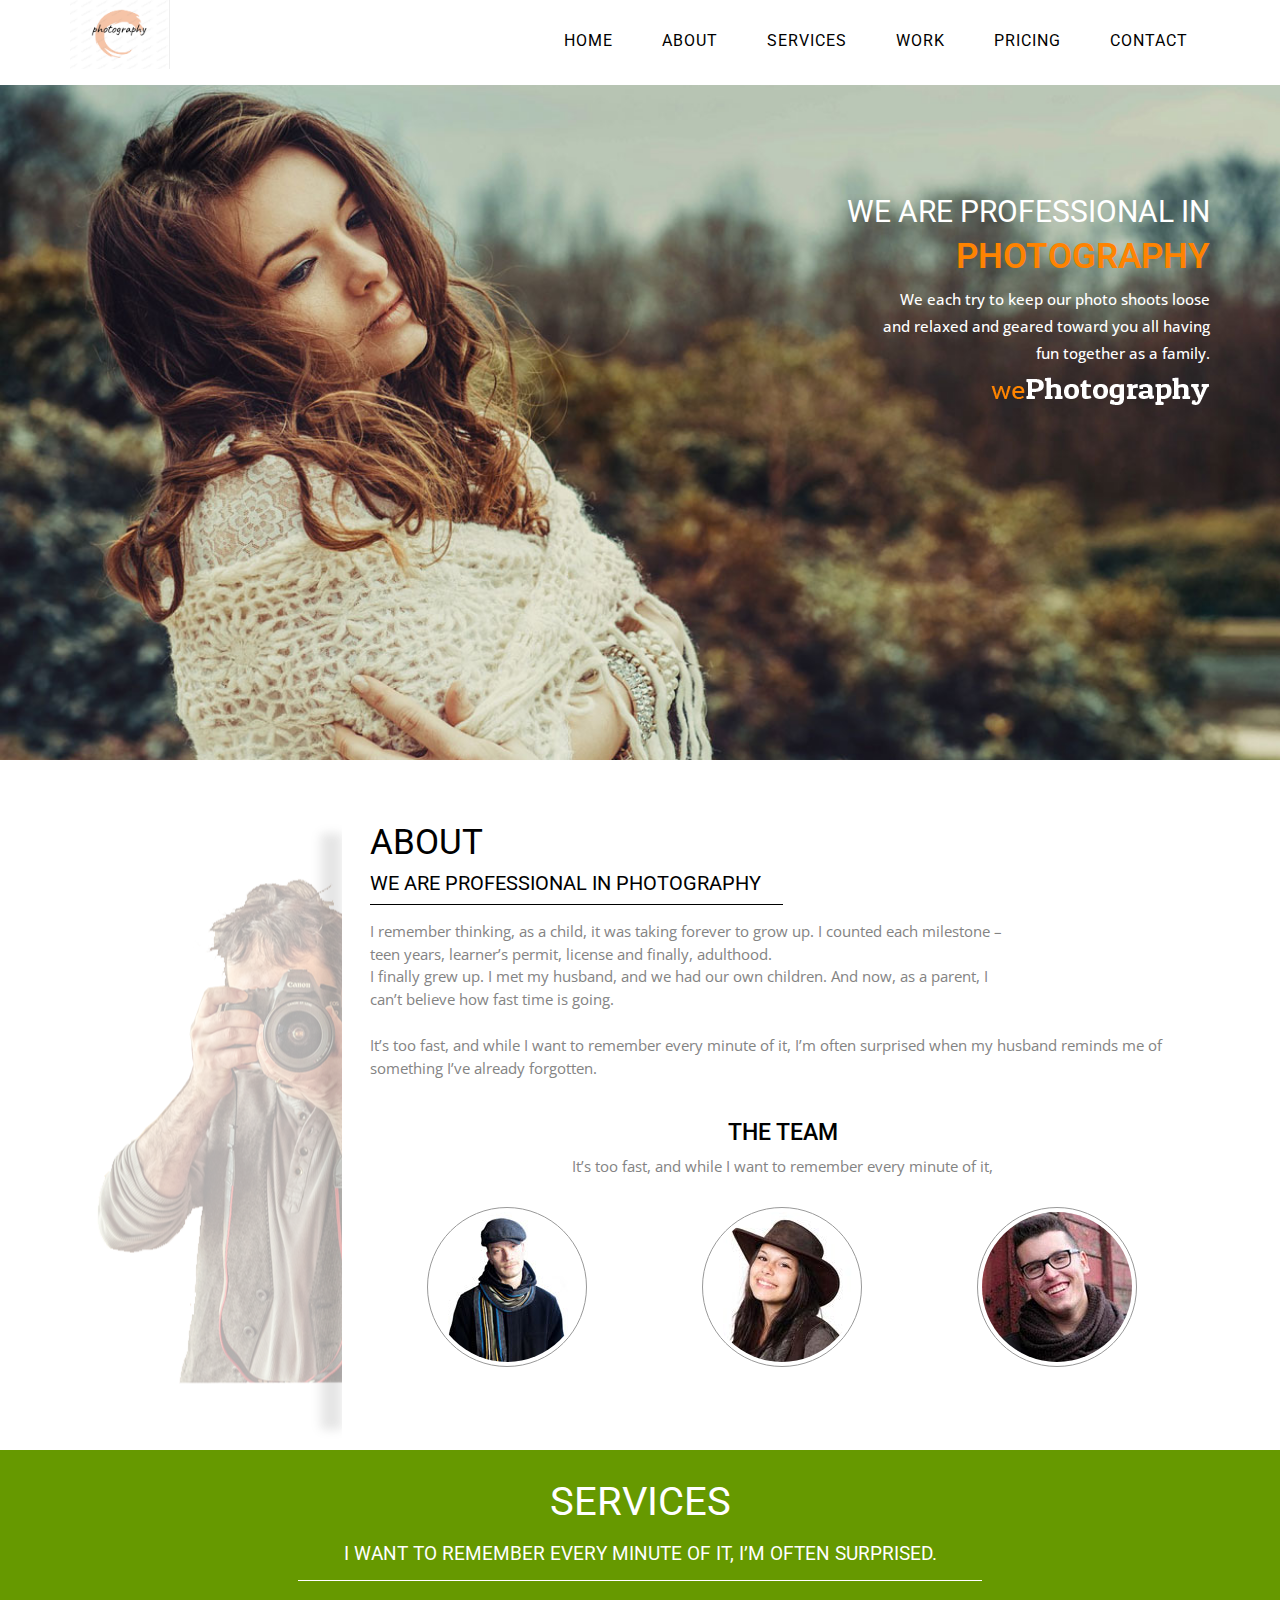
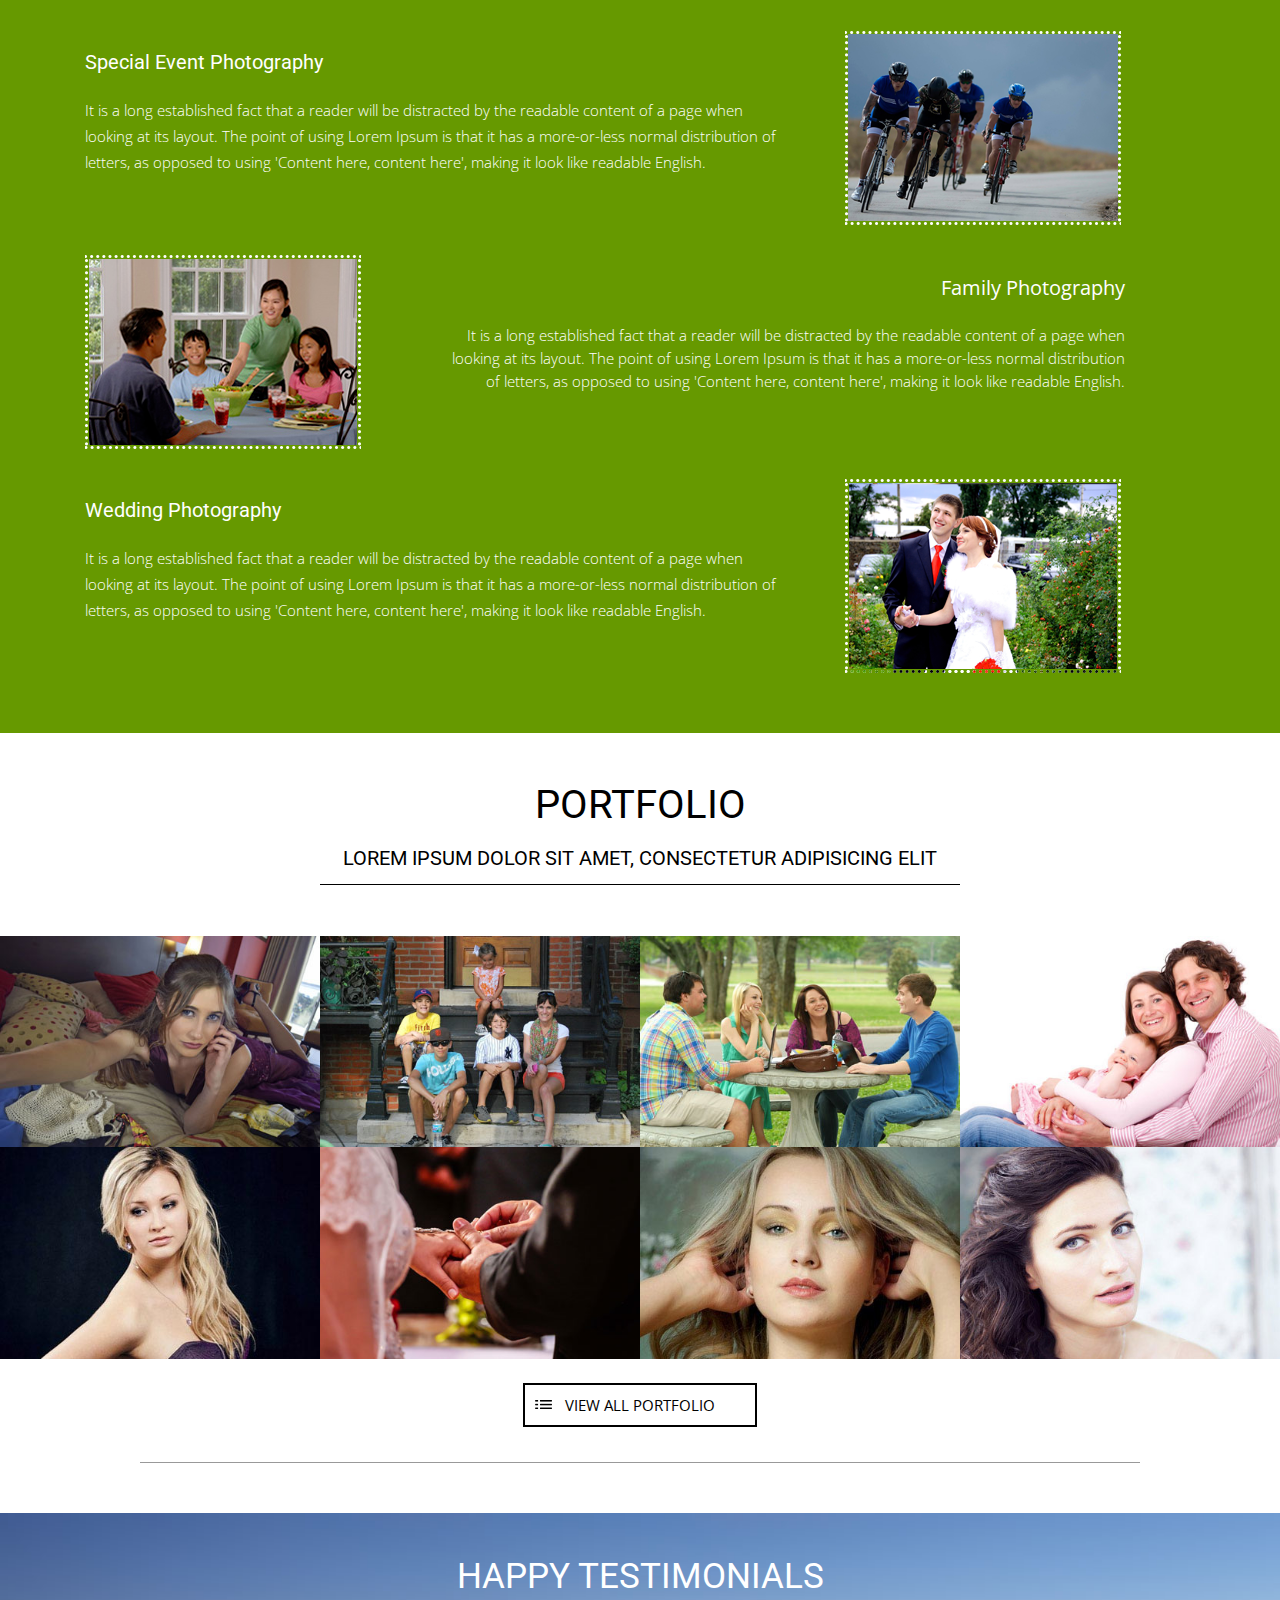
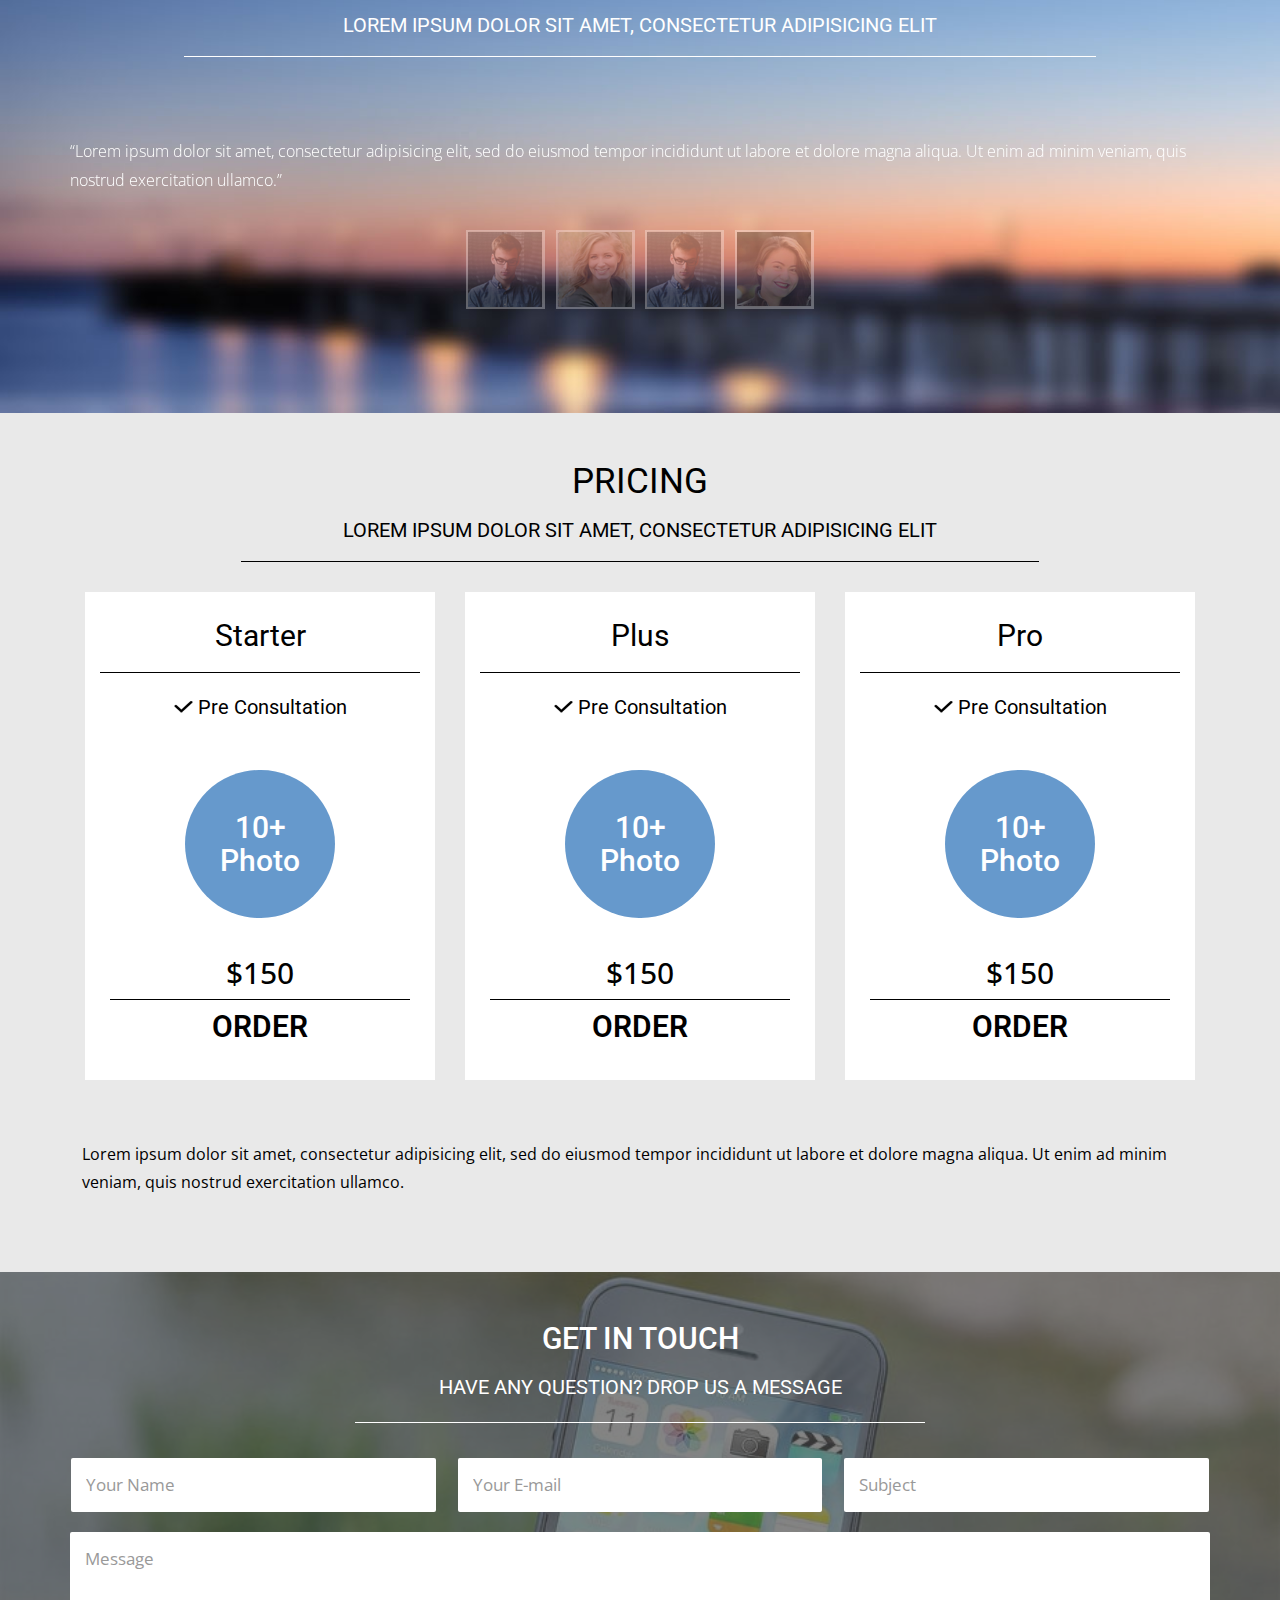
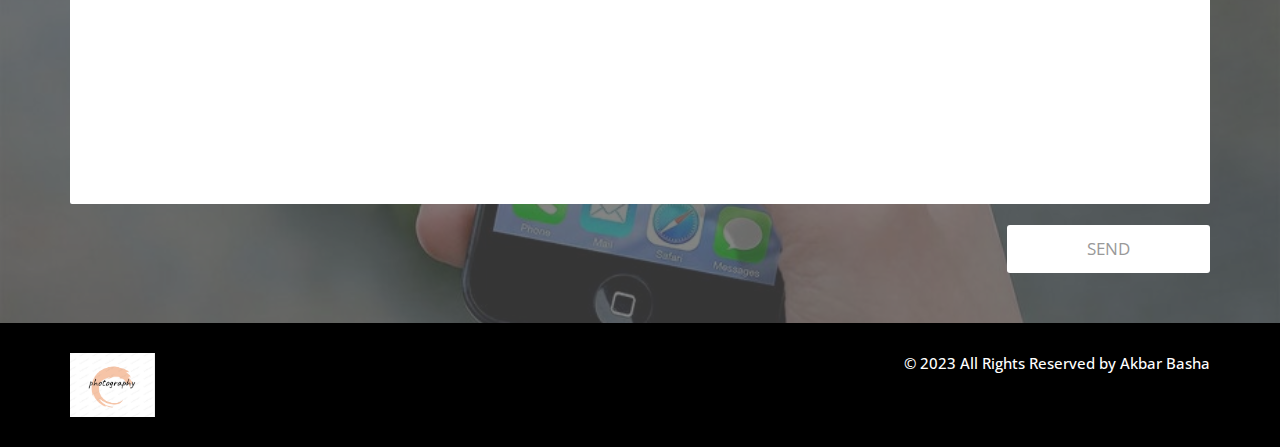
<file: index.html>
<!DOCTYPE HTML>
<html>
<head>
<title>Portfolio site</title>
<link href="css/bootstrap.css" rel="stylesheet" type="text/css" media="all">
<!-- jQuery (necessary for Bootstrap's JavaScript plugins) -->
<script src="js/jquery-1.11.0.min.js"></script>
<!-- Custom Theme files -->
<link href="css/style.css" rel="stylesheet" type="text/css" media="all"/>
<!-- Custom Theme files -->
<meta name="viewport" content="width=device-width, initial-scale=1">
<meta http-equiv="Content-Type" content="text/html; charset=utf-8" />
<script type="application/x-javascript"> addEventListener("load", function() { setTimeout(hideURLbar, 0); }, false); function hideURLbar(){ window.scrollTo(0,1); }>
</script>
<meta name="keywords" content="We Photography Responsive web template, Bootstrap Web Templates, Flat Web Templates, Android Compatible web template, Smartphone Compatible web template, free webdesigns for Nokia, Samsung, LG, SonyEricsson, Motorola web design" />
<!--Google Fonts-->
<link href='//fonts.googleapis.com/css?family=Roboto:400,100,100italic,300,300italic,400italic,500,500italic,700,700italic,900,900italic' rel='stylesheet' type='text/css'>
<link href='//fonts.googleapis.com/css?family=Open+Sans:400,300,600,700,800' rel='stylesheet' type='text/css'>
<!-- start-smoth-scrolling -->
<script type="text/javascript" src="js/move-top.js"></script>
<script type="text/javascript" src="js/easing.js"></script>
	<script type="text/javascript">
			jQuery(document).ready(function($) {
				$(".scroll").click(function(event){		
					event.preventDefault();
					$('html,body').animate({scrollTop:$(this.hash).offset().top},1000);
				});
			});
	</script>
<!-- //end-smoth-scrolling -->
<script src="js/bootstrap.min.js"></script>
</head>
<body>

<div class="header">
	<div class="fixed-header">	
		    <div class="navbar-wrapper">
		      <div class="container">
		        <nav class="navbar navbar-inverse navbar-static-top">
		             <div class="navbar-header">
			              <button type="button" class="navbar-toggle collapsed" data-toggle="collapse" data-target="#navbar" aria-expanded="false" aria-controls="navbar">
			                <span class="sr-only">Toggle navigation</span>
			                <span class="icon-bar"></span>
			                <span class="icon-bar"></span>
			                <span class="icon-bar"></span>
			              </button>
			              <div class="logo wow slideInLeft" data-wow-delay="0.3s">
			                    <a class="navbar-brand" href="index.html"><img src="images/main-logo.png" style="width: 20%; margin-top: -30px;"></a>
			              </div>
			          </div>
		            <div id="navbar" class="navbar-collapse collapse">
		           <nav class="cl-effect-1">	
		              <ul class="nav navbar-nav">
		               <li><a href="#" class="scroll"> <span data-hover="Home">Home</span></a></li>
						<li><a href="#About" class="scroll"> <span data-hover="About">About</span></a></li>
						<li><a href="#Services" class="scroll"> <span data-hover="Services">Services</span></a></li>
						<li><a href="#Work" class="scroll"> <span data-hover="Work">Work</span></a></li>
						<li><a href="#Pricing" class="scroll"> <span data-hover="Pricing">Pricing</span></a></li>
						<li><a href="#Contact" class="scroll"> <span data-hover="Contact">Contact</span></a></li>					
		              </ul>
		            </nav>
		            </div>	          
		             </nav>
		          </div>
		           <div class="clearfix"> </div>
		    </div>
	 </div>
</div>
<!--header end here-->

<div class="banner">
  <div class="container">
	 <div class="banner-main" id="home">
		 <div class="bann-right">
		 	<h1>We are Professional in</h1>
		 	<h2>Photography</h2>
		 	<p>We each try to keep our photo shoots loose and relaxed and geared toward you all having fun together as a family. </p>
		 	<img src="images/ftr-logo.png" alt=""/>
		 </div>
		<div class="clearfix"> </div>
    </div>
  </div>
</div>
<!--header end here-->	
<!--about start here-->
<div class="about" id="About">
	<div class="container">
		<div class="about-main">
			<div class="col-md-3 about-left">
				
			</div>
			<div class="col-md-9 about-right">
		  <div class="about-top">
			<h3>About</h3>
			<h5>we are Professional in photography</h5>
			<ul>
				<li><p>I remember thinking, as a child, it was taking forever to grow up. I counted each milestone – teen years, learner’s permit, license and finally, adulthood.</p></li>
				<li><p>I finally grew up. I met my husband, and we had our own children. And now, as a parent, I can’t believe how fast time is going.</p></li>
			</ul>
			<p>It’s too fast, and while I want to remember every minute of it, I’m often surprised when my husband reminds me of something I’ve already forgotten.</p>
		 </div>
		 <div class="worker">
		 	<h4>THE TEAM</h4>
		 	<p>It’s too fast, and while I want to remember every minute of it,</p>
		 	<p> </p>
		 	<div class="col-md-4 team-grid">
		 		<img src="images/t1.jpg" alt=""/>
		 	</div>
		 	<div class="col-md-4 team-grid">
		 		<img src="images/t2.jpg" alt=""/>
		 	</div>
		 	<div class="col-md-4 team-grid">
		 		<img src="images/t3.jpg" alt=""/>
		 	</div>
		   <div class="clearfix"> </div>
		 </div>
	  </div>
   <div class="clearfix"> </div>
	   </div>
    </div>
</div>
<!--about end here-->
<!--services start here-->
<div class="services" id="Services">
	<div class="container">
		<div class="services-main">
			<div class="ser-top">
				<h3>SERVICES</h3>
				<h4>I want to remember every minute of it, I’m often surprised.</h4>
			</div>
			<div class="ser-bottom">
			  <div class="ser-grid">
				  <div class="col-md-8 ser-left">
					<h5>Special Event Photography</h5>
					<p>It is a long established fact that a reader will be distracted by the readable content of a page when looking at its layout. The point of using Lorem Ipsum is that it has a more-or-less normal distribution of letters, as opposed to using 'Content here, content here', making it look like readable English.</p>
				   </div>
				   <div class="col-md-4 ser-right">
				   	<img src="images/bike.png" alt=""/>
				   </div>
			     <div class="clearfix"> </div>
			  </div>
			  <div class="ser-grid">
				  <div class="col-md-4 ser-left wlta">
					<img src="images/dotts.png" alt=""/>
				   </div>
				   <div class="col-md-8 ser-right wltatext">
				   	 <h5>Family Photography</h5>
				   	 <p>It is a long established fact that a reader will be distracted by the readable content of a page when looking at its layout. The point of using Lorem Ipsum is that it has a more-or-less normal distribution of letters, as opposed to using 'Content here, content here', making it look like readable English.</p>
				   </div>
			     <div class="clearfix"> </div>
			  </div>
			  <div class="ser-grid">
				  <div class="col-md-8 ser-left">
					<h5>Wedding Photography</h5>
					<p>It is a long established fact that a reader will be distracted by the readable content of a page when looking at its layout. The point of using Lorem Ipsum is that it has a more-or-less normal distribution of letters, as opposed to using 'Content here, content here', making it look like readable English.</p>
				   </div>
				   <div class="col-md-4 ser-right">
				   	<img src="images/wedding.png" alt=""/>
				   </div>
			     <div class="clearfix"> </div>
			  </div>
			  <div class="clearfix"> </div>
		   </div>
		   <div class="clearfix"> </div>
		</div>
	</div>
</div>
<!--services end here-->
<!--portfolio start here-->
<link rel="stylesheet" href="css/swipebox.css">
	<script src="js/jquery.swipebox.min.js"> </script> 
	    <script type="text/javascript">
			jQuery(function($) {
				$(".swipebox").swipebox();
			});
</script>

<div class="gallery" id="Work">
		<div class="portfolio-main">
			<div class="port-folio-top">
				<h3>PORTFOLIO</h3>
				<h4>Lorem ipsum dolor sit amet, consectetur adipisicing elit</h4>
			</div>
			<div class="port-folio-bottom">
					<div id="portfoliolist">
						<div class="col-md-3 portfolio-wrapper">		
							<a href="images/b-p1.jpg" class="b-link-stripe b-animate-go  swipebox"  title="Image Title">
						     <img src="images/p1.jpg" alt=""><div class="b-wrapper"><h2 class="b-animate b-from-left    b-delay03"><img src="images/plus.png" alt=""/></h2>
						  		</div></a>
		                </div>				
						<div class="col-md-3 portfolio-wrapper">		
							<a href="images/b-p3.jpg" class="b-link-stripe b-animate-go  swipebox"  title="Image Title">
						     <img src="images/p3.jpg" alt=""><div class="b-wrapper"><h2 class="b-animate b-from-left    b-delay03"><img src="images/plus.png" alt=""/></h2>
						  	 </div></a>
		                </div>
						<div class="col-md-3 portfolio-wrapper">		
							<a href="images/b-p2.jpg" class="b-link-stripe b-animate-go  swipebox"  title="Image Title">
						     <img src="images/p2.jpg" alt=""><div class="b-wrapper"><h2 class="b-animate b-from-left    b-delay03"><img src="images/plus.png" alt=""/></h2>
						  	 </div></a>
		                </div>				
						<div class="col-md-3 portfolio-wrapper">		
							<a href="images/b-p4.jpg" class="b-link-stripe b-animate-go  swipebox"  title="Image Title">
						     <img src="images/p4.jpg" alt=""><div class="b-wrapper"><h2 class="b-animate b-from-left    b-delay03"><img src="images/plus.png" alt=""/></h2>
						  	 </div></a>
		                </div>
						<div class="col-md-3 portfolio-wrapper">		
							<a href="images/b-p5.jpg" class="b-link-stripe b-animate-go  swipebox"  title="Image Title">
						     <img src="images/p5.jpg" alt=""><div class="b-wrapper"><h2 class="b-animate b-from-left    b-delay03"><img src="images/plus.png" alt=""/></h2>
						  	 </div></a>
		                </div>
						<div class="col-md-3 portfolio-wrapper">		
							<a href="images/b-p6.jpg" class="b-link-stripe b-animate-go  swipebox"  title="Image Title">
						     <img src="images/p6.jpg" alt=""><div class="b-wrapper"><h2 class="b-animate b-from-left    b-delay03"><img src="images/plus.png" alt=""/></h2>
						  	 </div></a>
		                </div>	
						<div class="col-md-3 portfolio-wrapper">		
							<a href="images/b-p7.jpg" class="b-link-stripe b-animate-go  swipebox"  title="Image Title">
						     <img src="images/p7.jpg" alt=""><div class="b-wrapper"><h2 class="b-animate b-from-left    b-delay03"><img src="images/plus.png" alt=""/></h2>
						  	 </div></a>
		                </div>	
						<div class="col-md-3 portfolio-wrapper">		
							<a href="images/b-p8.jpg" class="b-link-stripe b-animate-go  swipebox"  title="Image Title">
						     <img src="images/p8.jpg" alt=""><div class="b-wrapper"><h2 class="b-animate b-from-left    b-delay03"><img src="images/plus.png" alt=""/></h2>
						  	 </div></a>
		                </div>	
					<div class="clearfix"> </div>
			</div>
		  <div class="clearfix"> </div>
		  <div class="portfolio-bwn">
		  	<a href="#">VIEW ALL PORTFOLIO</a>
		  </div>
		  <span class="port-line"> </span>
	</div>
  </div>
</div>
<!--portfolio end here-->
<!--happy start here-->
<script src="js/responsiveslides.min.js"></script>
 <script>
    // You can also use "$(window).load(function() {"
    $(function () {
      $("#slider").responsiveSlides({
      	auto: true,
        manualControls: '#slider3-pager',
      });
    });
  </script>
<div class="happy">
	<div class="container">
		<div class="happy-main">
			<div class="happy-top">
				<h3>HAPPY TESTIMONIALS</h3>
				<h4>Lorem ipsum dolor sit amet, consectetur adipisicing elit</h4>
			</div>
			<div class="happy-bottom">
				 <div class="slider">
	    <!-- Slideshow 3 -->
	    <ul class="rslides" id="slider">
	      <li><p>“Lorem ipsum dolor sit amet, consectetur adipisicing elit, sed do eiusmod tempor incididunt ut labore et dolore magna aliqua. Ut enim ad minim  veniam, quis nostrud exercitation ullamco.”</p></li>
	      <li><p>"Sed ut perspiciatis unde omnis iste natus error sit voluptatem accusantium doloremque laudantium, totam rem aperiam, eaque ipsa quae ab illo inventore  vitae dicta sunt explicabo."</p></li>
	      <li><p>"On the other hand, we denounce with righteous indignation and dislike men who are so beguiled and demoralized by the charms of pleasure of the moment, so blinded by desire."</p></li>
	      <li><p>"These cases are perfectly simple and easy to distinguish. In a free hour, when our power of choice is untrammelled and when nothing prevents our being able to do what we like best."</p></li>
	    </ul>
	    <!-- Slideshow 3 Pager -->
	    <ul id="slider3-pager">
	      <li><a href="#"><img src="images/sli1.png" alt=""></a></li>
	      <li><a href="#"><img src="images/sli2.png" alt=""></a></li>
	      <li><a href="#"><img src="images/sli3.png" alt=""></a></li>
	      <li><a href="#"><img src="images/sli4.png" alt=""></a></li>
	    </ul>
    </div>
		  <div class="clearfix"> </div>
		</div>
	</div>
 </div>
</div>
<!--happy end here-->
<!--price start here-->
<div class="price" id="Pricing">
	<div class="container">
		<div class="price-main">
			<div class="price-top">
				<h3>PRICING</h3>
				<h4>Lorem ipsum dolor sit amet, consectetur adipisicing elit</h4>
			</div>
			
			<div class="price-bottom">
				<div class="col-md-4 order">
				<div class="price-grid">
					<h3>Starter</h3>
					<span class="price-line"> </span>
					<ul>
						<li><a href="#"><i> </i>Pre Consultation</a></li>
					</ul>
						<h4>10+  Photo</h4>
						<h5>$150</h5>
						<span class="pricebott-line"> </span>
						<h6>ORDER</h6>
				</div>
				</div>
				<div class="col-md-4 order">
				<div class="price-grid">
					<h3>Plus</h3>
					<span class="price-line"> </span>
					<ul>
						<li><a href="#"><i> </i>Pre Consultation</a></li>
					</ul>
						<h4>10+  Photo</h4>
						<h5>$150</h5>
						<span class="pricebott-line"> </span>
						<h6>ORDER</h6>
				</div>
				</div>
				<div class="col-md-4 order no-mar">
				<div class="price-grid">
					<h3>Pro</h3>
					<span class="price-line"> </span>
					<ul>
						<li><a href="#"><i> </i>Pre Consultation</a></li>
					</ul>
						<h4>10+  Photo</h4>
						<h5>$150</h5>
						<span class="pricebott-line"> </span>
						<h6>ORDER</h6>
				</div>
				</div>
	
				
				<div class="clearfix"> </div>
			</div>
		
			<p>Lorem ipsum dolor sit amet, consectetur adipisicing elit, sed do eiusmod tempor incididunt ut labore et dolore magna aliqua. Ut enim ad minim veniam, quis nostrud exercitation ullamco.</p>
		 
		</div>
	</div>
</div>

<!--price end here-->
<!--contact start here-->
<div class="contact" id="Contact">
   <div class="contact-bg">
	<div class="container">
		<div class="contact-main">
			 <div class="contact-top">
			 	<h3>GET IN TOUCH</h3>
			 	<P>HAVE ANY QUESTION? DROP US A MESSAGE</P>
			 </div>
			 <div class="contact-bottom">
			 	<form>
			 		<input type="text" value="Your Name" onfocus="this.value = '';" onblur="if (this.value == '') {this.value = 'Your Name';}">
			 		<input type="text" value="Your E-mail" onfocus="this.value = '';" onblur="if (this.value == '') {this.value = 'Your E-mail';}">
			 		<input type="text" class="no-mar" value="Subject" onfocus="this.value = '';" onblur="if (this.value == '') {this.value = 'Subject';}">
			 		<textarea onfocus="this.value = '';" onblur="if (this.value == '') {this.value = 'Message';}">Message</textarea>
			 		<div class="con-send">
			 		<input type="submit"  value="SEND"/>
			 		</div>
			 	</form>
			 </div>
		  <div class="clearfix"> </div>
		</div>
	</div>
   </div>
</div>
<!--contact end here-->
<!--footer start here-->
<div class="footer">
	<div class="container">
		<div class="footer-main">
		    <div class="footer-left">
			   <a href="#"><img src="images/main-logo.png" alt="" style="width: 17%;"></a>
			</div>
			<div class="footer-right">
				<p>&copy; 2023 All Rights Reserved by Akbar Basha</p>
			</div>
		</div>
		<script type="text/javascript">
										$(document).ready(function() {
											/*
											var defaults = {
									  			containerID: 'toTop', // fading element id
												containerHoverID: 'toTopHover', // fading element hover id
												scrollSpeed: 1200,
												easingType: 'linear' 
									 		};
											*/
											
											$().UItoTop({ easingType: 'easeOutQuart' });
											
										});
									</script>
						<a href="#" id="toTop" style="display: block;"> <span id="toTopHover" style="opacity: 1;"> </span></a>
	</div>
</div>
<!--footer end here-->
</body>
</html>
</file>
<file: css/style.css>
h4, h5, h6,
h1, h2, h3 {margin-top: 0;}
ul, ol {margin: 0;}
p {margin: 0;}
html, body{
font-family: 'Open Sans', sans-serif;
   font-size: 100%;
   background:#fff; 
}
body a{
	transition: all 0.5s;
	-moz-transition: all 0.5s;
	-ms-transition: all 0.5s;
	-o-transition: all 0.5s;
	-webkit-transition: all 0.5s;
}
/*--header start here--*/
/*--header menu nav start--*/
.navbar-wrapper {
    padding: 1.5em 0em 2em 0em;
    margin-top: 0px !important;
    line-height: 36px;
}
.navbar-inverse {
    background: none; 
    border:none; 
}
.navbar-nav {
    float: right !important;
	margin-top: 0.3em;
}
.navbar {
    margin-bottom: 0px !important;   
    min-height: 0px !important;   
}
.navbar-brand {
    float: left;
    height:0px !important;  
    padding:0px !important;  
}
.nav > li > a {
    margin: 0px 7px !important;
    padding: 0px;
}
.navbar-inverse .navbar-brand {
    color: #FFFFFF;
}
.navbar-inverse .navbar-nav > .active > a, .navbar-inverse .navbar-nav > .active > a:hover, .navbar-inverse .navbar-nav > .active > a:focus {
    color: #fff;
    background: none;
}
.navbar-inverse .navbar-nav > li > a {
    color:#000000;
    line-height: 1.5em;
}
.navbar-inverse .navbar-nav > li > a.active{
	color:#E9A820;
}
.navbar-inverse .navbar-nav > li > a:hover, .navbar-inverse .navbar-nav > li > a:focus {
    color:#E74C3C;
    background-color: transparent;
}
nav a {
    position: relative;
    display: inline-block;
    outline: none;
    color: #fff;
    text-decoration: none;
    text-shadow: 0 0 1px rgba(255,255,255,0.3);
    font-size: 1em;
}
nav a:hover,
nav a:focus {
	outline: none;
}
/*--comment effect--*/
nav a {
	position: relative;
	display: inline-block;
	outline: none;
	color: #000;
	text-decoration: none;
	text-transform: uppercase;
	letter-spacing: 1px;
	font-weight: 400;
	text-shadow: 0 0 1px rgba(255,255,255,0.3);
	font-size: 1em;
	font-family: 'Roboto', sans-serif;
}

nav a:hover,
nav a:focus {
	outline: none;
}
/* Effect 1: Brackets */
.cl-effect-1 a::before,
.cl-effect-1 a::after {
	display: inline-block;
	opacity: 0;
	-webkit-transition: -webkit-transform 0.3s, opacity 0.2s;
	-moz-transition: -moz-transform 0.3s, opacity 0.2s;
	transition: transform 0.3s, opacity 0.2s;
}

.cl-effect-1 a::before {
	margin-right: 10px;
	content: '[';
	-webkit-transform: translateX(20px);
	-moz-transform: translateX(20px);
	transform: translateX(20px);
}

.cl-effect-1 a::after {
	margin-left: 10px;
	content: ']';
	-webkit-transform: translateX(-20px);
	-moz-transform: translateX(-20px);
	transform: translateX(-20px);
}

.cl-effect-1 a:hover::before,
.cl-effect-1 a:hover::after,
.cl-effect-1 a:focus::before,
.cl-effect-1 a:focus::after {
	opacity: 1;
	-webkit-transform: translateX(0px);
	-moz-transform: translateX(0px);
	transform: translateX(0px);
}
.banner {
  background: url(../images/m1.jpg)no-repeat center;
  min-height: 896px;
  background-size: cover;
}
.header-main {
	padding: 30px 0px;
}
.banner-left {
  text-align: center;
}
.bann-right h1 {
	font-size: 30px;
	font-weight: 400;
	color: #fff;
	text-transform: uppercase;
	padding: 110px 0px 0px 0px;
	font-family: 'Roboto', sans-serif;
}
.bann-right h2 {
	font-size: 35px;
	font-weight: 600;
	color: #FE8301;
	text-transform: uppercase;
	font-family: 'Roboto', sans-serif;
}
.bann-right p {
  font-size: 15px;
  font-weight: 500;
  color: #fff;
  line-height: 1.8em;
  margin: 10px 0px;
  padding: 0px 0px 0px 120px;
}
.bann-right {
	text-align: right;
	float: right;
	width: 40%;
}
@media(max-width:1280px){
.banner {
  min-height: 675px;
}
}
@media(max-width:1024px){
.bann-right p {
	padding: 0px 0px 0px 120px;
}	
.team-grid img {
	width: 85%;
}
.banner  {
	min-height: 500px;
}
.nav > li > a {
    margin: 0px 2px !important;
}
nav a {
    font-size: 0.8em;
}
}
@media(max-width:991px){
.cl-effect-1 a::before {
    margin-right: 5px;
}
.cl-effect-1 a::after {
    margin-left: 5px;
}
}
@media(max-width:768px){
.bann-left {
	float: left;
	width: 50%;
}	
.bann-right {
	float: right;
	width: 53%;
	padding: 0px 20px 0px 0px;
}
.bann-right h1 {
	font-size: 25px;
	padding: 85px 0px 0px 0px;
}
.bann-right h2 {
	font-size: 30px;
}
.bann-right p {
	padding: 0px 0px 0px 0px;
}
.bann-right img {
	width: 55%;
}
.banner{
	min-height: 380px;
}
.logo img {
	width: 14%;
}
.header-main {
  padding: 20px 0px;
}
.navbar-wrapper {
    padding: 1.5em 0em 1.5em 0em;
}
}
@media(max-width:767px){
.navbar-inverse .navbar-toggle {
    background: #FE8301;
    margin-top: 0px;
    margin-right: 0px;
    margin-bottom: 0px;
}
.navbar-nav {
    float: none !important;
    margin-top: 0.3em;
    text-align: center;
    background: #F9C16E;
}
.nav > li > a {
    margin: 20px 2px !important;
}
.navbar-inverse .navbar-collapse, .navbar-inverse .navbar-form {
    border: none;
}
.navbar-inverse .navbar-toggle:hover, .navbar-inverse .navbar-toggle:focus {
    background: #FE8301;
}
.navbar-inverse .navbar-toggle {
    border: none;
}
.navbar-inverse .navbar-nav > li > a {
    color: #FFFFFF;
}
}
@media(max-width:640px){
.bann-right h1 {
	font-size: 22px;
}	
.bann-right h2 {
	font-size: 25px;
}
.bann-right p {
	font-size: 14px;
}
.logo img {
	width: 14%;
}
.bann-right {
  width: 58%;
  padding: 0px 0px 0px 0px;
}
.banner {
  min-height: 320px;
}
.header-main {
  padding: 15px 0px;
}
.top-nav ul {
  margin: 1em 0em 0em 0em;
}
}
@media(max-width:480px){
.bann-right h1 {
	font-size: 19px;
}	
.bann-right h2 {
	font-size: 20px;
	margin: 0px;
}
.bann-right p {
	font-size: 13px;
	margin: 0px 0px;
}
.logo img {
	width: 14%;
}
span.menu img {
	width: 80%;
}
.banner {
  min-height: 230px;
}
.bann-right h1 {
	padding: 40px 0px 0px 0px;
}
.header-main {
	padding: 12px 0px;
}
.top-nav ul {
  margin: 0.5em 0em 0em 0em;
}
}
@media(max-width:320px){
.bann-right {
	width: 75%;	
}
.bann-right h2 {
	font-size: 16px;
	margin: 0px 0px 2px 0px;
}
.bann-right h1 {
	font-size: 13px;
	margin: 0px 0px 3px 0px;
	padding: 36px 0px 0px 0px;
}
.bann-right p {
	font-size: 10.5px;
	margin: 0px 0px;
}
.logo {
	float: left;
	width: 82%;
}
.header-main {
	padding: 10px 0px;
}
.banner {
  min-height: 185px;
}
.top-nav ul.res li a {
  font-size: 14px;
  padding: 6px 0;
}
.navbar-wrapper {
    padding: 1em 0em 1em 0em;
}
.navbar-toggle {
    padding: 6px 5px;
}
nav a {
    font-size: 0.7em;
}
.nav > li > a {
    margin: 10px 2px !important;
}
}
/*--header end here--*/
/*--about start here--*/
.about-left {
  background: url(../images/3.png)no-repeat center;
  min-height: 690px;
}
.about-top h3 {
	font-size: 35px;
	font-weight: 400;
	color: #000;
	text-transform: uppercase;
	font-family: 'Roboto', sans-serif;
}
.about-top {
  padding: 4em 0em 1em 0em;
}
.worker{
	padding: 25px 0px;
	text-align: center;
}
.about-top h5 {
  font-size: 20px;
  font-weight: 400;
  color: #000;
  text-transform: uppercase;
  font-family: 'Roboto', sans-serif;
  padding: 0px 0px 10px 0px;
  border-bottom: 1px solid #000;
  margin: 0px 0px 15px 0px;
  width: 50%;
}
.about-top ul {
	padding: 0px;
	list-style: none;
	width: 79%;
	margin: 0em 0em 1.5em 0em;
}
.about-top ul li  p{
	font-size: 15px;
	font-weight: 400;
	color: #838383;
	line-height: 1.5em;
	text-decoration:none;
}
.about-top p {
  font-size: 15px;
  font-weight: 400;
  color: #838383;
  line-height: 1.5em;
}
.about-top ul a:hover{
	text-decoration:none;
	color: #000;
}
.worker h4 {
	font-size: 23px;
	font-weight: 500;
	color: #000;
	margin: 0px 0px 10px 0px;
	font-family: 'Roboto', sans-serif;
}
.worker p {
	font-size: 15px;
	font-weight: 400;
	color: #838383;
}
.team-grid img {
	border-radius:50%;
	-webkit-border-radius: 50%;
    -moz-border-radius: 50%;
    -o-border-radius: 50%;
    -ms-border-radius: 50%;
	padding: 4px;
	border: 1px solid #999;
}
.team-grid {
	padding: 30px 0px 0px 0px;
}
.team-grid {
	position: relative;
}
@media(max-width:1024px){
.about-top ul {
	width: 100%;
}	
.about-top h3 {
	font-size: 30px;
}
.about-top h5 {
  width: 62%;
}
}
@media(max-width:768px){
.team-grid {
	float: left;
	width: 33%;
}
.about-top h3 {
	font-size: 28px;
}
.about-top h5 {
	font-size: 18px;
	width: 95%;
}
span.ab-line {
	width: 275px;
}
.team-grid img {
	width: 70%;
}
.team-grid {
	padding: 15px 0px 0px 0px;
}
.about-left {
  float: left;
  width: 34%;
  min-height: 530px;
}
.about-right {
  float: right;
  width: 65%;
}
.about-top {
  padding: 2em 0em 1em 0em;
}
.about-top ul li p {
  font-size: 13.3px;
}
.about-top p {
  font-size: 13.3px;
}
.worker p {
  font-size: 13.3px;
}
}
@media(max-width:640px){
.about-top h3 {
	font-size: 23px;
}	
span.doe {
	font-size: 11px;
}
span.grorius {
	font-size: 11px;
}
.about-top {
  padding: 2em 0em 0em 0em;
}
.worker h4 {
  font-size: 17px;
}
.about-top h5 {
  font-size: 13.3px;
  width: 100%;
}
.about-top ul {
  margin: 0em 0em 1em 0em;
}
}
@media(max-width:480px){
.about-top h3 {
	font-size: 23px;
}
.about-top h5 {
	font-size: 12.3px;
}
.about-top ul a p {
	font-size: 14px;
}	
.about-top p {
	font-size: 13px;
	margin: 5px 0px 0px 0px;
}
.worker p {
	font-size: 13px;
}
.worker {
	padding: 10px 0px;
}
}
@media(max-width:320px){
.about-top h3 {
	font-size: 20px;
}
.about-top h5 {
	font-size: 12px;
}
.about-top ul a p {
	font-size: 12px;
	overflow: hidden;
	height: 37px;
	line-height: 1.5em;
}
.about-top p {
	font-size: 12px;
}
.worker h4 {
	font-size: 17px;
	margin: 0px;
}
.worker {
  padding: 15px 0px 28px 0px;
}
.worker p {
	font-size: 12px;
	overflow: hidden;
	height: 15px;
}
.team-grid img {
	width: 90%;
}
.team-grid {
	padding: 0px 0px 0px 0px;
}
.about {
	min-height: 380px;
}
span.ab-line {
	width: 190px;
}
span.doe {
	top: 86%;
	left: 22%;
}
span.grorius {
	top: -11%;
	left: 1%;
}
.about-left {
  float: none;
  width: 100%;
  min-height: 268px;
  display: none;
}
.about-right {
  float: none;
  width: 100%;
}
.about-top {
  padding: 1.3em 0em 0em 0em;
  text-align: center;
}
.about-top ul li p {
  font-size: 12px;
}
}
/*--about end here--*/
/*--services start here--*/
.services {
	background: #669900;
	padding: 30px 0px;
}
.ser-top {
	text-align: center;
	padding: 0px 0px 50px 0px;
}
.ser-top h3 {
  font-size: 40px;
  font-weight: 400;
  color: #fff;
  margin: 0px 0px 20px 0px;
  font-family: 'Roboto', sans-serif;
}
.ser-top h4 {
  font-size: 19px;
  font-weight: 400;
  color: #fff;
  text-transform: uppercase;
  font-family: 'Roboto', sans-serif;
  padding-bottom: 15px;
  width: 60%;
  margin: 0 auto;
  border-bottom: 1px solid #fff;
}
.ser-left h5 {
	font-size: 20px;
	font-weight: 400;
	color: #fff;
	margin: 20px 0px 25px 0px;
	font-family: 'Roboto', sans-serif;
}
.ser-left p {
	font-size: 14.5px;
	font-weight: 300;
	color: #fff;
	line-height: 1.8em;
	width: 95%;
}
.ser-right h5 {
	font-size: 20px;
	font-weight: 400;
	color: #fff;
	margin: 22px 0px 25px 0px;
}
.ser-right p {
	font-size: 14.5px;
	font-weight: 300;
	color: #fff;
	line-height: 1.6em;
}
.ser-grid {
	padding: 0px 0px 30px 0px;
}
.ser-right.wltatext {
  text-align: right;
  padding: 0px 85px 0px 0px;
}
@media(max-width:1024px){
.ser-right.wltatext {
  padding: 0px 20px 0px 0px;
}
.ser-top h4 {
  width: 70%;
}
.ser-right.wltatext {
  padding: 0px 10px 0px 0px;
}
}
@media(max-width:768px){
.ser-left {
	float: left;
	width: 60%;
}
.ser-right {
	float: right;
	width: 40%;
}
.ser-right img {
	width: 100%;
}
.ser-left h5 {
	font-size: 20px;
	margin: 10px 0px 10px 0px;
}
.ser-top h3 {
	font-size: 28px;
}
.ser-top h4 {
	font-size: 16px;
	 width: 80%;
}
.ser-top {
	padding: 0px 0px 25px 0px;
}
.ser-left img {
	width: 100%;
}
.wlta {
	float: left;
	width: 40%;
}
.wltatext {
	float: right;
	width: 60%;
}
.ser-grid {
	padding: 0px 0px 30px 0px;
}
.ser-right h5 {
	margin: 0px 0px 6px 0px;
}
}
@media(max-width:640px){
.ser-top h3 {
	font-size: 23px;
}	
.ser-left h5 {
	margin: 5px 0px 5px 0px;
	  font-size: 17px;
}
.ser-left p {
	font-size: 13px;
}
.ser-right h5 {
	font-size: 17px;
	margin: 5px 0px 5px 0px;
}
.ser-right p {
	font-size: 13px;
}
.services {
	padding: 25px 0px;
}
.ser-top h4 {
  font-size: 13px;
  width: 100%;
}
}
@media(max-width:480px){
.ser-top h3 {
	font-size: 23px;
}	
.ser-top h4 {
	font-size: 12px;
	  width: 92%;
}
span.con-line {
	width: 340px;
	margin: 15px auto;
}
.ser-left h5 {
	font-size: 18px;
}
.ser-left p {
	font-size: 12px;
}
.ser-right p {
	font-size: 12px;
}
.ser-right h5 {
	font-size: 18px;
}
}
@media(max-width:320px){
.ser-top h3 {
	font-size: 20px;
	margin: 0px 0px 5px 0px;
}	
.ser-top h4 {
  font-size: 12px;
  width: 77%;
  line-height: 1.5em;
}
span.con-line {
	width: 237px;
	margin: 10px auto;
}
.ser-left {
	float: none;
	width: 100%;
	margin: 0px 0px 12px 0px;
	padding: 0px;
}
.ser-right {
	float: none;
	width: 100%;
	padding:0px;
}
.wlta {
	float: none;
	width: 100%;
}
.ser-top {
	padding: 0px 0px 10px 0px;
}
.services {
	padding: 20px 0px 0px 0px;
}
.ser-left p {
  width: 100%;
}
.ser-right.wltatext {
  padding: 0px 0px 0px 0px;
}
.ser-grid {
  padding: 0px 0px 16px 0px;
}
}
/*--services end here--*/
/*--port-polio start here--*/
.portfolio {
	padding: 0px 0px;
	text-align:center;
}
.gallery {
	padding: 50px 0px;
	text-align: center;
}
.port-folio-top h3 {
  font-size: 40px;
  font-weight: 400;
  color: #000;
  margin: 0px 0px 20px 0px;
  font-family: 'Roboto', sans-serif;
}
.port-folio-top h4 {
	font-size: 20px;
  font-weight: 400;
  color: #000;
  text-transform: uppercase;
  font-family: 'Roboto', sans-serif;
  padding: 0px 0px 15px 0px;
  border-bottom: 1px solid #000;
  width: 50%;
  margin: 0em auto 2em;
}
.port-folio-bottom {
	padding: 1px 0px 0px 0px;
}
.portfolio-bwn {
	margin: 25px 0px;
}
.portfolio-bwn a {
	font-size: 15px;
	font-weight: 400;
	color: #000;
	border: 2px solid #000;
	padding: 10px 40px;
	background: url(../images/port-anc.png)no-repeat 10px 15px;
}
.portfolio-bwn a:hover{
	text-decoration: none;
	border:2px solid #FE8301;
	transition: all 0.5s;
	-moz-transition: all 0.5s;
	-ms-transition: all 0.5s;
	-o-transition: all 0.5s;
	-webkit-transition: all 0.5s;
}
span.port-line {
	background: #999;
	display: block;
	width: 1170px;
	height: 1px;
	margin: 45px auto 0px;
}
/*-- MIXTUP PART --*/
/*	Strip
/*-----------------------------------------------------------------------------------*/
.b-link-stripe{
	position:relative;
	display:inline-block;
	vertical-align:top;
	font-family: 'Open Sans', sans-serif;
	font-weight: 300;
	overflow:hidden;
}
.b-link-stripe .b-wrapper{
	position:absolute;
	width:100%;
	height:100%;
	top:0;
	left:0;
	text-align:center;
	color:#ffffff;
	overflow:hidden;
}
.b-link-stripe .b-line{
	position:absolute;
	top:0;
	bottom:0;
	width:20%;
	background:rgba(15, 207, 140, 0.9);
	transition:all 0.5s linear;
	-moz-transition:all 0.5s linear;
	-ms-transition:all 0.5s linear;
	-o-transition:all 0.5s linear;
	-webkit-transition:all 0.5s linear;
	opacity:0;
	visibility:hidden; /* lt-ie9 */
}
/*-----------------------------------------------------------------------------------*/
/*	Animation effects
/*-----------------------------------------------------------------------------------*/
.b-animate-go{
	text-decoration:none;
}
.b-animate{
	transition: all 0.5s;
	-moz-transition: all 0.5s;
	-ms-transition: all 0.5s;
	-o-transition: all 0.5s;
	-webkit-transition: all 0.5s;
	visibility: hidden;
	font-size:1.1em;
	font-weight:700;
}
.b-animate img{
	margin-top:0%;
	display: -webkit-inline-box;
}
h2.b-animate.b-from-left.b-delay03 {
	padding-top: 6em;
	font-size: 15px;
	color: #7E7C7C;
}
h2.b-animate.b-from-left.b-delay03 img {
  width: 8%;
}
/* lt-ie9 */
.b-animate-go:hover .b-animate{
	visibility:visible;
}
.b-from-left{
	position:relative;
	left:-100%;
}
.b-animate-go:hover .b-from-left{
	left:0;
}
span.m_4{
	font-size:14px;
	font-weight:400;
}
p.m_5 {
	margin: 2% auto 5%;
	width: 70%;
	color: #283A47;
	font-size: 1.1em;
	font-weight: 600;
	line-height: 1.5em;
	text-align: center;
}
ul#filters {
	padding: 0px;
	margin: 1em 0em;
	text-align: center;
}
/*--team--*/
.team{
	background:#fff;
	padding:0 0 9% 0;
}
.col_1_of_4:first-child {
	margin-left: 0;
}
.span_1_of_4 {
	width: 22.8%;
}
.col_1_of_4 {
	display: block;
	float: left;
	margin: 1% 0 1% 2.6%;
	background: #FFF;
}
/* lt-ie9 */
.b-link-stripe:hover .b-line{
	visibility:visible;
}
.b-link-stripe .b-line1{
	left:0;
}
.b-link-stripe .b-line2{
	left:20%;
	transition-delay:0.1s !important;
	-moz-transition-delay:0.1s !important;
	-ms-transition-delay:0.1s !important;
	-o-transition-delay:0.1s !important;
	-webkit-transition-delay:0.1s !important;
}
.b-link-stripe .b-line3{
	left:40%;
	transition-delay:0.2s !important;
	-moz-transition-delay:0.2s !important;
	-ms-transition-delay:0.2s !important;
	-o-transition-delay:0.2s !important;
	-webkit-transition-delay:0.2s !important;
}
.b-link-stripe .b-line4{
	left:60%;
	transition-delay:0.3s !important;
	-moz-transition-delay:0.3s !important;
	-ms-transition-delay:0.3s !important;
	-o-transition-delay:0.3s !important;
	-webkit-transition-delay:0.3s !important;
}
.b-link-stripe .b-line5{
	left:80%;
	transition-delay:0.4s !important;
	-moz-transition-delay:0.4s !important;
	-ms-transition-delay:0.4s !important;
	-o-transition-delay:0.4s !important;
	-webkit-transition-delay:0.4s !important;
}
.b-link-stripe:hover .b-line{
	opacity:1;
}
#portfoliolist .portfolio {
		-webkit-box-sizing: border-box;
		-moz-box-sizing: border-box;
		-o-box-sizing: border-box;
		width: 25%;
		display:none;
		float:left;
		overflow:hidden;
}
div#portfoliolist {
		padding: 10px 0px;
}	
.portfolio-wrapper img {
  width: 100%;
}
.portfolio-wrapper {
		overflow:hidden;
		position: relative !important;
		cursor:pointer;
		margin:0em 0em 0px 0px;
		padding: 0px;
}
.portfolio img {
		max-width:100%;
		display: block;
		margin: 0px auto 0px;
		/*--position: relative;--*/
		transition: all 300ms!important;
		-webkit-transition: all 300ms!important;
		-moz-transition: all 300ms!important;
}

.b-wrapper:hover {
	background:rgba(120, 50, 5, 0.39);
	transition: 0.5s all;
	-webkit-transition: 0.5s all;
	-o-transition: 0.5s all;
	-moz-transition: 0.5s all;
	-ms-transition: 0.5s all;
}
/*-- MIXTUP PART --*/
@media(max-width:1280px){
span.port-line {
  width: 1000px;
}
}
@media(max-width:1024px){
.port-folio-top h3 {
	font-size: 30px;
}	
span.portab-line {
	margin: 15px auto;
}
h2.b-animate.b-from-left.b-delay03 {
	padding-top: 4em;
}
span.port-line {
	width: 700px;
}
.port-folio-top h4 {
  width: 65%;
}
}
@media(max-width:768px){
.port-folio-top h3 {
	font-size: 28px;
}
.gallery {
	padding: 30px 0px;
}	
.port-folio-top h4 {
	font-size: 18px;
	width: 80%;
}
h2.b-animate.b-from-left.b-delay03 {
	padding-top: 7em;
}
.portfolio-bwn a {
	font-size: 13px;
}
span.port-line {
	width: 570px;
}
.portfolio-wrapper {
  float: left;
  width: 50%;
}
}
@media(max-width:640px){
.port-folio-top h3 {
	font-size: 23px;
}	
.port-folio-top h4 {
	font-size: 13.5px;
}
.port-folio-bottom {
	padding: 5px 0px 0px 0px;
}
#filters li span {
	font-size: 0.8em;
}
h2.b-animate.b-from-left.b-delay03 {
	padding-top: 6em;
}
span.port-line {
  width: 470px;
}
}
@media(max-width:480px){
.port-folio-top h3 {
	font-size: 23px;
}	
.port-folio-top h4 {
  font-size: 12px;
  width: 85%;
}
.port-folio-bottom {
	padding: 1px 0px 0px 0px;
}
#portfoliolist .portfolio {
	width: 33%;
}
span.port-line {
	display: none;
}
h2.b-animate.b-from-left.b-delay03 {
  padding-top: 4em;
}
}
@media(max-width:320px){
.port-folio-top h3 {
	font-size: 20px;
	margin: 0px 0px 5px 0px;
}	
.port-folio-top h4 {
	font-size: 12px;
  line-height: 1.5em;
}
span.portab-line {
	width: 240px;
}
#filters li span {
	padding: 5px 5px;
	font-size: 0.65em;
}
ul#filters {
	margin: 0.4em 0em;
}
#portfoliolist .portfolio {
	width: 50%;
}
.gallery {
	padding: 20px 0px;
}
.portfolio-bwn a {
	font-size: 11px;
}
.portfolio-bwn {
	margin: 15px 0px;
}
span.port-line {
	display: none;
}
h2.b-animate.b-from-left.b-delay03 {
  padding-top: 2.5em;
}
h2.b-animate.b-from-left.b-delay03 img {
  width: 15%;
}
.portfolio-bwn a {
  font-size: 11px;
  padding: 5px 14px 5px 40px;
  background: url(../images/port-anc.png)no-repeat 10px 8px;
}
}
/*--port-polio end here--*/
/*--happy start here--*/
.happy {
	background: url(../images/happy-banner.jpg)no-repeat;
	background-size: cover;
	min-height: 500px;
}
.happy-bottom {
  padding: 5em 0em 0em 0em;
}
.happy-top {
	text-align: center;
}
.happy-top h3 {
	font-size: 35px;
	font-weight: 400;
	color: #fff;
	margin: 0px 0px 18px 0px;
	font-family: 'Roboto', sans-serif;
}
.happy-top h4 {
  font-size: 20px;
  font-weight: 400;
  color: #fff;
  text-transform: uppercase;
  font-family: 'Roboto', sans-serif;
  border-bottom: 1px solid #fff;
  padding: 0em 0em 1em 0em;
  width: 80%;
  margin: 0 auto;
}
.happy-main {
	padding: 45px 0px;
}
ul#slider p {
	font-size: 16px;
	font-weight: 300;
	color: #fff;
	line-height: 1.8em;
}
/*--- slider-css --*/
.slider{
	position:relative;
}
.rslides {
  position: relative;
  list-style: none;
  overflow: hidden;
  width: 100%;
  padding: 0;
  margin: 0;
  }
.rslides li {
  -webkit-backface-visibility: hidden;
  position: absolute;
  display: none;
  width: 100%;
  left: 0;
  top: 0;
  }
.rslides li:first-child {
  position: relative;
  display: block;
  float: left;
  }
.rslides img {
  display: block;
  height: auto;
  float: left;
  width: 100%;
  border: 0;
  }
.rslides_tabs {
  text-align: center;
  width: 100%;
  position:absolute;
  bottom:0;
  top: 90px;
  z-index:999;
  padding: 0px;
  }
.rslides_tabs li {
  display: inline;
  }
.rslides_tabs a {
   border:none;
  }
.rslides_tabs li:first-child {
  margin-left: 0;
  }
.rslides_tabs .rslides_here a {
  color: #fff;
  font-weight: bold;
  }
#slider3-pager a {
  display: inline-block;
}
#slider3-pager img {
  float: left;
  display:block;
}
#slider3-pager .rslides_here a {
  background: transparent;
}
#slider3-pager a {
  padding:0.2em;
  opacity:0.3;
}
#slider3-pager a:hover {
  opacity:0.8;
}
/*-- responsive-mediaqueries --*/
@media(max-width:1024px){
.happy-top h3 {
	font-size: 30px;
}	
}
@media (max-width:768px){
	#slider3-pager a {
		width: 13%;
	}
	.rslides_tabs {
		bottom: 10px;
	}
	.happy-top h3 {
		font-size: 28px;
}
	.happy-top h4 {
		font-size: 16px;
}
	.happy-main {
		padding: 30px 0px;
}
	.happy {
		min-height: 360px;
}
.happy-bottom {
  padding: 2.5em 0em 0em 0em;
}
}
@media (max-width:640px){
	#slider3-pager a {
		width: 13%;
	}
	.rslides_tabs {
		bottom: 15px;
	}
	.happy-top h3 {
		font-size: 23px;
}
	.happy-top h4 {
		font-size: 13px;
        width: 100%;
}
	ul#slider p {
		font-size: 14px;
}
	.happy {
		min-height: 340px;
}
	#slider3-pager a {
		width: 20%;
}
.happy-bottom {
  padding: 2em 0em 0em 0em;
}
li.rslides1_s1 img{
	width: 75%;
}
li.rslides1_s2 img {
  width: 75%;
}
li.rslides1_s3 img{
	width: 75%;
}
li.rslides1_s4 img{
	width: 75%;
}	
.rslides_tabs {
  top: 95px;
}
}
@media (max-width:480px){
	#slider3-pager a {
		width: 21%;
	}
	.rslides_tabs {
		bottom: 20px;
	}
	.happy-top h3 {
		font-size: 23px;
	}
	.happy-top h4 {
		font-size: 14px;
	}
	.happy-top h4 {
		  font-size: 12px;
		  width: 90%;
	}
	ul#slider p {
		font-size: 14px;
	}
	.rslides_tabs {
       top: 105px;
   }
}
@media (max-width:320px){
	#slider3-pager a {
		width: 20%;
	}
	.happy-top h3 {
		font-size: 20px;
		margin: 0px 0px 5px 0px;
	}
	.happy-top h4 {
	font-size: 11px;
	line-height: 1.5em;
	}
	ul#slider p {
		font-size: 11px;
	}
	li.rslides1_s1 img {
		width: 100%;
	}
	li.rslides1_s2 img {
		width: 100%;
	}
	li.rslides1_s3 img {
		width: 100%;
	}
	li.rslides1_s4 img {
		width: 100%;
	}
.happy-main {
	padding: 20px 0px;
}
.happy-top {
	padding: 0px 0px 10px 0px;
}
.happy {
	min-height: 270px;
}
.rslides_tabs {
  top: 95px;
}
.happy-bottom {
  padding: 0em 0em 0em 0em;
}
}
/*--happy end here--*/
/*--priceing start here--*/
.price {
	padding: 50px 0px;
	text-align: center;
	background: #E9E9E9;
}
.price-top h3 {
	font-size: 35px;
	font-weight: 400;
	color: #000;
	margin: 0px 0px 18px 0px;
	font-family: 'Roboto', sans-serif;
}
.price-top h4 {
	font-size: 20px;
  font-weight: 400;
  color: #000;
  text-transform: uppercase;
  font-family: 'Roboto', sans-serif;
  border-bottom: 1px solid #000;
  padding: 0em 0em 1em 0em;
  width: 70%;
  margin: 0 auto;
}
.price-bottom {
	padding: 30px 0px;
}
.price-grid {
	background: #fff;
	padding: 27px 0px;
}
.price-grid:hover {
	transform: scale(1.05,1.06);
	-webkit-transform: scale(1.05,1.06);
	-moz-transform: scale(1.05,1.06);
	-o-transform: scale(1.05,1.06);
	transition: 0.5s all ease;
	-webkit-transition: 0.5s all ease;
	-moz-transition: 0.5s all ease;
	-o-transition: 0.5s all ease;
	-ms-transition: 0.5s all ease;
	background:#F88409;
}
.price-grid h3 {
	font-size: 30px;
	font-weight: 400;
	color: #000;
	margin: 0px;
	font-family: 'Roboto', sans-serif;
}
span.price-line {
	background: #000;
	width: 320px;
	height: 1px;
	display: block;
	margin: 20px auto;
}
.price-grid ul {
	padding: 0px;
	list-style: none;
}
.price-grid ul li i{
  background: url(../images/tick.png)no-repeat;
  width: 24px;
  height: 16px;
  display: inline-block;
  vertical-align: middle;
}
.price-grid:hover.price-grid ul li i {
  background: url(../images/tick-hvr.png)no-repeat;
  width: 24px;
  height: 16px;
  display: inline-block;
  vertical-align: middle;
}
.price-grid ul li a {
	font-size: 20px;
	font-weight: 400;
	color: #000;
	font-family: 'Roboto', sans-serif;
}
.price-grid ul li a:hover{
	text-decoration:none;
}
.price-grid h4 {
	font-size: 30px;
	font-weight: 500;
	color: #fff;
	background: #6699CC;
	width: 43%;
	margin: 48px auto 38px;
	padding: 41px 10px;
	border-radius: 78px;
	-webkit-border-radius: 78px;
  -moz-border-radius: 78px;
  -o-border-radius: 78px;
	font-family: 'Roboto', sans-serif;
}
.price-grid h5 {
	font-size: 30px;
	font-weight: 500;
	color: #000;
}
span.pricebott-line {
	background: #000;
	width: 300px;
	height: 1px;
	display: block;
	margin: 10px auto;
}
.price-grid h6 {
	font-size: 30px;
	font-weight: 600;
	color: #000;
	font-family: 'Roboto', sans-serif;
}
.price-main p {
	font-size: 16px;
	font-weight: 400;
	color: #000;
	text-align: left;
	line-height: 1.8em;
	margin: 30px 0px 25px 0px;
	padding: 0px 12px 0px 12px;
}
.price-grid:hover h3 {
	color: #fff;
}
.price-grid:hover span.price-line {
	background: #fff;
}
.price-grid:hover.price-grid ul li a {
	color: #fff;
}
.price-grid:hover h5 {
	color: #fff;
}
.price-grid:hover h6 {
	color: #fff;
}
.price-grid:hover span.pricebott-line {
	background: #fff;
}

.price-grid:hover h4 {
	background: #fff;
	color: #000;
}
@media(max-width:1024px){
.price-top h3 {
	font-size: 30px;
}	
span.pricebott-line {
	width: 260px;
}
.price-grid h4 {
	width: 52%;
}
span.price-line {
	width: 260px;
}
}
@media(max-width:768px){
.price-top h3 {
	font-size: 28px;
}	
.price-top h4 {
  font-size: 16px;
  width: 80%;
}
span.price-line {
	width: 180px;
}
.price-grid h4 {
	width: 37%;
	padding: 18px 17px;
	font-size: 20px;
	margin: 20px auto 29px;
}
.price-grid h3 {
	font-size: 25px;
}
span.pricebott-line {
	width: 180px;
}
.price-grid ul li a {
	font-size: 17px;
}
.price-grid h5 {
	font-size: 25px;
}
.price-grid h6 {
	font-size: 23px;
}
.order{
  width: 31%;
  float: left;
  margin: 0px 15px 0px 0px;
  padding: 10px 0px;
}
.no-mar {
  margin: 0px;
}
.price-grid ul {
  
  display: inline-block;
}
}
@media(max-width:640px){
.price-top h3 {
	font-size: 23px;
}	
.price-top h4 {
   font-size: 13.5px;
   width: 100%;
}
.price-grid h3 {
	font-size: 22px;
}
span.price-line {
	width: 130px;
	margin: 10px auto;
}
.price-grid ul li a {
	font-size: 13px;
	text-decoration:none;
}
.price-grid ul li {
	margin: 0px -82px 0px -49px;
	text-align: left;
}
.price-grid h4 {
	width: 40%;
	padding: 19px 17px;
	font-size: 16px;
	margin: 15px auto 19px;
}
.price-grid h5 {
	font-size: 20px;
}
span.pricebott-line {
	width: 130px;
}
.price-grid h6 {
	font-size: 18px;
}

.price-main p {
  font-size: 13px;
  margin: 0px 0px 0px 0px;
}
.price {
  padding: 35px 0px;
}
.no-mar {
  margin: 0px;
}
}
@media(max-width:480px){
.price-top h3 {
	font-size: 23px;
}	
.price-top h4 {
  font-size: 12px;
  width: 90%;
}
.price {
	padding: 25px 0px;
}
.price-main p {
	font-size: 12.5px;
	margin: 0px 0px 0px 0px;
}
.price-grid h3 {
	font-size: 19px;
}
span.price-line {
	width: 100px;
	margin: 8px auto;
}
.price-grid ul li a {
	font-size: 11px;
}
.price-grid ul li {
  margin: 0px -85px 0px -63px;
  text-align: left;
}
.price-grid h4 {
	padding: 15px 13px;
	font-size: 14px;
	width: 27%;
}
.price-grid h5 {
	font-size: 17px;
}
span.pricebott-line {
	width: 100px;
}
.price-grid h6 {
	font-size: 16px;
}
.price-bottom {
	padding: 15px 0px;
}
.order {
  width: 30%;
}
.price-grid:hover.price-grid ul li i {
  background: url(../images/tick-hvr.png)no-repeat;
  width: 12px;
  height: 16px;
  display: inline-block;
  vertical-align: -webkit-baseline-middle;
  background-size: 100%;
}
.price-grid ul li i {
  background: url(../images/tick.png)no-repeat;
  width: 15px;
  height: 16px;
  display: inline-block;
  vertical-align: text-top;
  background-size: 100%;
  margin: 0px 9px 0px;
}
.price-grid {
  padding: 15px 0px 10px 0px;
}
.order {
  width: 55%;
  margin: 0em auto;
  text-align: center;
  float: none;
}
}
@media(max-width:320px){
.price-top h3 {
	font-size: 20px;
	line-height: 1.5em;
	margin: 0px 0px 5px 0px;
}
.price-top h4 {
	font-size: 12px;
	line-height: 1.5em;
}	
.price-grid {
	margin: 0px 0px 10px 0px;
}
.price-grid:nth-of-type(2) {
	display: none;
}
.price-grid h3 {
	font-size: 17px;
}
span.price-line {
	width: 124px;
	margin: 7px auto;
}
.price-grid ul li a {
	font-size: 12px;
}
.order {
  width: 60%;
}
.price-grid h5 {
	font-size: 16px;
}
span.pricebott-line {
	width: 125px;
}
.price-grid h6 {
	font-size: 15px;
}
.price-main p {
	font-size: 12px;
}
.price-grid h4 {
  width: 37%;
}
}
/*--priceing end here--*/
/*--contact start here--*/
.contact {
	text-align: center;
	background: url(../images/iph.jpg)no-repeat;
	background-size: cover;
	min-height: 530px;
}
.contact-bg {
	background:rgba(77, 77, 77, 0.69);
	min-height: 530px;
	padding: 50px 0px;
}
.contact-top h3 {
	font-size: 30px;
	font-weight: 500;
	color: #fff;
	margin:0px 0px 18px 0px;
	font-family: 'Roboto', sans-serif;
}
.contact-top p {
  font-size: 20px;
  font-weight: 400;
  color: #fff;
  font-family: 'Roboto', sans-serif;
  border-bottom: 1px solid;
  padding: 0em 0em 1em 0em;
  width: 50%;
  margin: 0 auto;
}
.contact-top span.con-line {
	background: url(../images/con-line.png)no-repeat;
	width: 490px;
	height: 1px;
	display: inline-block;
}
.contact-bottom {
	padding: 35px 0px 0px 0px;
}
.contact-bottom input[type="text"] {
  outline: none;
  font-size: 17px;
  font-weight: 400;
  color: #999;
  padding: 15px;
  border-radius: 2px;
  -webkit-border-radius: 2px;
  -moz-border-radius: 2px;
  -o-border-radius: 2px;
  width: 32%;
  border: none;
  background: #fff;
  margin: 0px 18px 10px 0px;
}
.contact-bottom  input.no-mar {
  margin: 0px;
}
.contact-bottom textarea {
	font-size: 17px;
	font-weight: 400;
	color: #999;
	width: 100%;
	margin: 10px 0px 15px 0px;
	padding: 15px;
	background:#fff;
	outline: none;
	resize: none;  
	border:none;
	height: 16em;
	border-radius: 2px;
	-webkit-border-radius: 2px;
  -moz-border-radius: 2px;
  -o-border-radius: 2px;
}
.con-send {
	text-align: right;
}
.con-send input[type="submit"] {
	font-size: 17px;
	font-weight: 400;
	color: #999;
	background: #fff;
	border: none;
	outline: none;
	padding: 12px 80px;
	border-radius: 3px;
	-webkit-border-radius: 3px;
  -moz-border-radius: 3px;
  -o-border-radius: 3px;
}
.con-send input[type="submit"]:hover {
	background:#FE8301;
	color:#fff;
	transition: 0.5s all;
  -webkit-transition: 0.5s all;
  -moz-transition: 0.5s all;
  -o-transition: 0.5s all;
}
@media(max-width:1024px){
.contact-bottom input[type="text"] {
  width: 31.7%;	
}
}
@media(max-width:768px){
.contact-bottom input[type="text"] {
	width: 31%;	
	padding: 10px;
}
.contact-top h3 {
	font-size: 25px;
}
.contact-bottom {
	padding: 0px 0px 0px 0px;
}
.contact-bg {
	padding: 30px 0px;
}
.contact-top p {
  font-size: 16px;
  margin: 0em auto 3em;
}
.contact-bottom textarea {
  height: 12em;
}
.con-send input[type="submit"] {
  padding: 9px 80px;
}
}
@media(max-width:640px){
.contact-bottom input[type="text"] {
  width: 31%;
  font-size: 13.3px;
  padding: 7px;
  margin: 0px 15px 10px 0px;
}
.contact-bottom input.no-mar {
  margin: 0px;
}
.contact-top h3 {
  font-size: 23px;
}
.contact-top p {
  font-size: 13px;
  width: 75%;
}
.contact-bottom textarea {
  height: 10em;
  font-size: 13px;
  margin: 1px 0px 5px 0px;
}
.con-send input[type="submit"] {
  padding: 7px 60px;
  font-size: 13px;
}
.contact-bg {
  min-height: 390px;
}
.contact {
  min-height: 390px;
}
}
@media(max-width:480px){
.contact-top h3 {
	font-size: 20px;
}
.contact-top p {
	font-size: 13px;
	margin: 0em auto 2em;
}	
.contact-top span.con-line {
	width: 350px;
	margin: 10px auto 20px;
}
.contact-bottom input[type="text"] {
	width: 100%;
	margin: 5px 0px 5px 0px;
}
.contact-bottom textarea {
	font-size: 13px;
	margin: 5px 0px;
	padding: 6px;
	height: 10em;
}
.con-send input[type="submit"] {
	font-size: 12px;
	padding: 8px 30px;
}
.contact-bg {
	min-height: 450px;
}
.contact {
	min-height: 450px;
}
}
@media(max-width:320px){
.contact-top span.con-line {
	width: 230px;
}	
.contact-bg {
	min-height: 390px;
}
.contact {
	min-height: 390px;
}
.contact-top span.con-line {
	margin: 10px auto 12px;
}
.contact-bottom input[type="text"] {
	width: 100%;
	padding: 8px 10px;
}
.contact-bottom textarea {
	height: 8em;
}
.contact-bg {
	padding: 20px 0px 10px 0px;
}
.contact-top p {
  font-size: 11px;
  width: 100%;
  margin: 0em auto 2em;
}
.con-send input[type="submit"] {
  font-size: 11px;
  padding: 6px 30px;
}
.contact-top h3 {
  margin: 0px 0px 5px 0px;
}
}
/*--contact end here--*/
/*--footer start here--*/
#toTop {
	display:none;
	text-decoration: none;
	position: fixed;
	bottom: 0px;
	right: 10px;
	overflow: hidden;
	width: 48px;
	height: 48px;
	border: none;
	text-indent: 100%;
	background-size: 35px;
	background: url(../images/arr.png) no-repeat 0px 0px;
}
.footer {
	background: #000;
	padding: 30px 0px;
}
.footer-left {
	float: left;
}
.footer-right {
	float: right;
}
.footer-right p {
	font-size: 15px;
	font-weight: 500;
	color: #fff;
}
.footer-right p a{
	font-size: 15px;
	font-weight: 500;
	color:#FE8301;
}
.footer-right p a:hover{
	text-decoration:none;
	color:#fff;
}
@media(max-width:768px){
	
}
@media(max-width:640px){
	
}
@media(max-width:480px){
.footer-left img {
	width: 60%;
}	
.footer {
  padding: 17px 0px;
}
.footer-right p {
  font-size: 13px;
}
.footer-right p a {
  font-size: 13px;
}
}
@media(max-width:320px){
.footer-left {
	float: none;
	text-align: center;
	padding: 0px 0px 10px 0px;
}	
.footer-left img {
	width: 60%;
}
.footer-right {
	float: none;
	text-align: center;
}
.footer {
	background: #000;
	padding: 15px 0px;
}
.footer-right p {
	font-size: 13px;
}
.footer-right p a{
	font-size: 13px;
}
.footer-left img {
  width: 60%;
}
#toTop {
  width: 30px;
  height: 55px;
}
}
/*--footer end here--*/
</file>
<file: css/swipebox.css>
.swipebox-overflow-hidden {
  overflow: hidden!important;
}

#swipebox-overlay img {
  border: none!important;
}

#swipebox-overlay {
  width: 100%;
  height: 100%;
  position: fixed;
  top: 0;
  left: 0;
  opacity: 0;
  z-index: 9999;
  overflow: hidden;
  display: none;
  -webkit-user-select: none;
  -moz-user-select: none;
  user-select: none;
}

#swipebox-slider {
  height: 100%;
  left: 0;
  top: 0;
  width: 100%;
  white-space: nowrap;
  position: absolute;
}

#swipebox-slider .slide {
  background: url(../images/loader.gif) no-repeat center center;
  height: 100%;
  line-height: 1px;
  text-align: center;
  width: 100%;
  display: inline-block;
}

#swipebox-slider .slide:before {
  content: "";
  display: inline-block;
  height: 50%;
  width: 1px;
  margin-right: -1px;
}

#swipebox-slider .slide img {
  display: inline-block;
  max-height: 100%;
  max-width: 100%;
  width: auto;
  height: auto;
  vertical-align: middle;
}

#swipebox-action, #swipebox-caption {
  position: absolute;
  left: 0;
  z-index: 999;
  height: 50px;
  width: 100%;
}

#swipebox-action {
  bottom: -50px;
}
#swipebox-action.visible-bars {
  bottom: 0;
}

#swipebox-action.force-visible-bars {
  bottom: 0!important;
}

#swipebox-caption {
  top: -50px;
  text-align: center;
}
#swipebox-caption.visible-bars {
  top: 0;
}

#swipebox-caption.force-visible-bars {
  top: 0!important;
}

#swipebox-action #swipebox-prev, #swipebox-action #swipebox-next,
#swipebox-action #swipebox-close {
  background-image: url(../images/icons.png);
  background-repeat: no-repeat;
  border: none!important;
  text-decoration: none!important;
  cursor: pointer;
  position: absolute;
  width: 50px;
  height: 50px;
  top: 0;
}

#swipebox-action #swipebox-close {
  background-position: 15px 12px;
  left: 40px;
}

#swipebox-action #swipebox-prev {
  background-position: -32px 13px;
  right: 100px;
}

#swipebox-action #swipebox-next {
  background-position: -78px 13px;
  right: 40px;
}

#swipebox-action #swipebox-prev.disabled,
#swipebox-action #swipebox-next.disabled {
  filter: progid:DXImageTransform.Microsoft.Alpha(Opacity=30);
  opacity: 0.3;
}

#swipebox-slider.rightSpring {
  -moz-animation: rightSpring 0.3s;
  -webkit-animation: rightSpring 0.3s;
}

#swipebox-slider.leftSpring {
  -moz-animation: leftSpring 0.3s;
  -webkit-animation: leftSpring 0.3s;
}

@-moz-keyframes rightSpring {
  0% {
    margin-left: 0px;
  }

  50% {
    margin-left: -30px;
  }

  100% {
    margin-left: 0px;
  }
}

@-moz-keyframes leftSpring {
  0% {
    margin-left: 0px;
  }

  50% {
    margin-left: 30px;
  }

  100% {
    margin-left: 0px;
  }
}

@-webkit-keyframes rightSpring {
  0% {
    margin-left: 0px;
  }

  50% {
    margin-left: -30px;
  }

  100% {
    margin-left: 0px;
  }
}

@-webkit-keyframes leftSpring {
  0% {
    margin-left: 0px;
  }

  50% {
    margin-left: 30px;
  }

  100% {
    margin-left: 0px;
  }
}

/* Skin 
--------------------------*/
#swipebox-overlay {
  background: #0d0d0d;
}

#swipebox-action, #swipebox-caption {
  text-shadow: 1px 1px 1px black;
  background-color: #0d0d0d;
  background-image: -webkit-gradient(linear, 50% 0%, 50% 100%, color-stop(0%, #0d0d0d), color-stop(100%, #000000));
  background-image: -webkit-linear-gradient(#0d0d0d, #000000);
  background-image: -moz-linear-gradient(#0d0d0d, #000000);
  background-image: -o-linear-gradient(#0d0d0d, #000000);
  background-image: linear-gradient(#0d0d0d, #000000);
  -webkit-box-shadow: 0 1px 1px 1px #212121, inset 0 1px 1px 1px black;
  -moz-box-shadow: 0 1px 1px 1px #212121, inset 0 1px 1px 1px black;
  box-shadow: 0 1px 1px 1px #212121, inset 0 1px 1px 1px black;
  filter: progid:DXImageTransform.Microsoft.Alpha(Opacity=95);
  opacity: 0.95;
}

#swipebox-action {
  -webkit-box-shadow: 0 -1px -1px 1px #212121, inset 0 -1px -1px 1px black;
  -moz-box-shadow: 0 -1px -1px 1px #212121, inset 0 -1px -1px 1px black;
  box-shadow: 0 -1px -1px 1px #212121, inset 0 -1px -1px 1px black;
}

#swipebox-caption {
  color: white!important;
  font-size: 15px;
  line-height: 43px;
  font-family: Helvetica, Arial, sans-serif;
}
</file>
